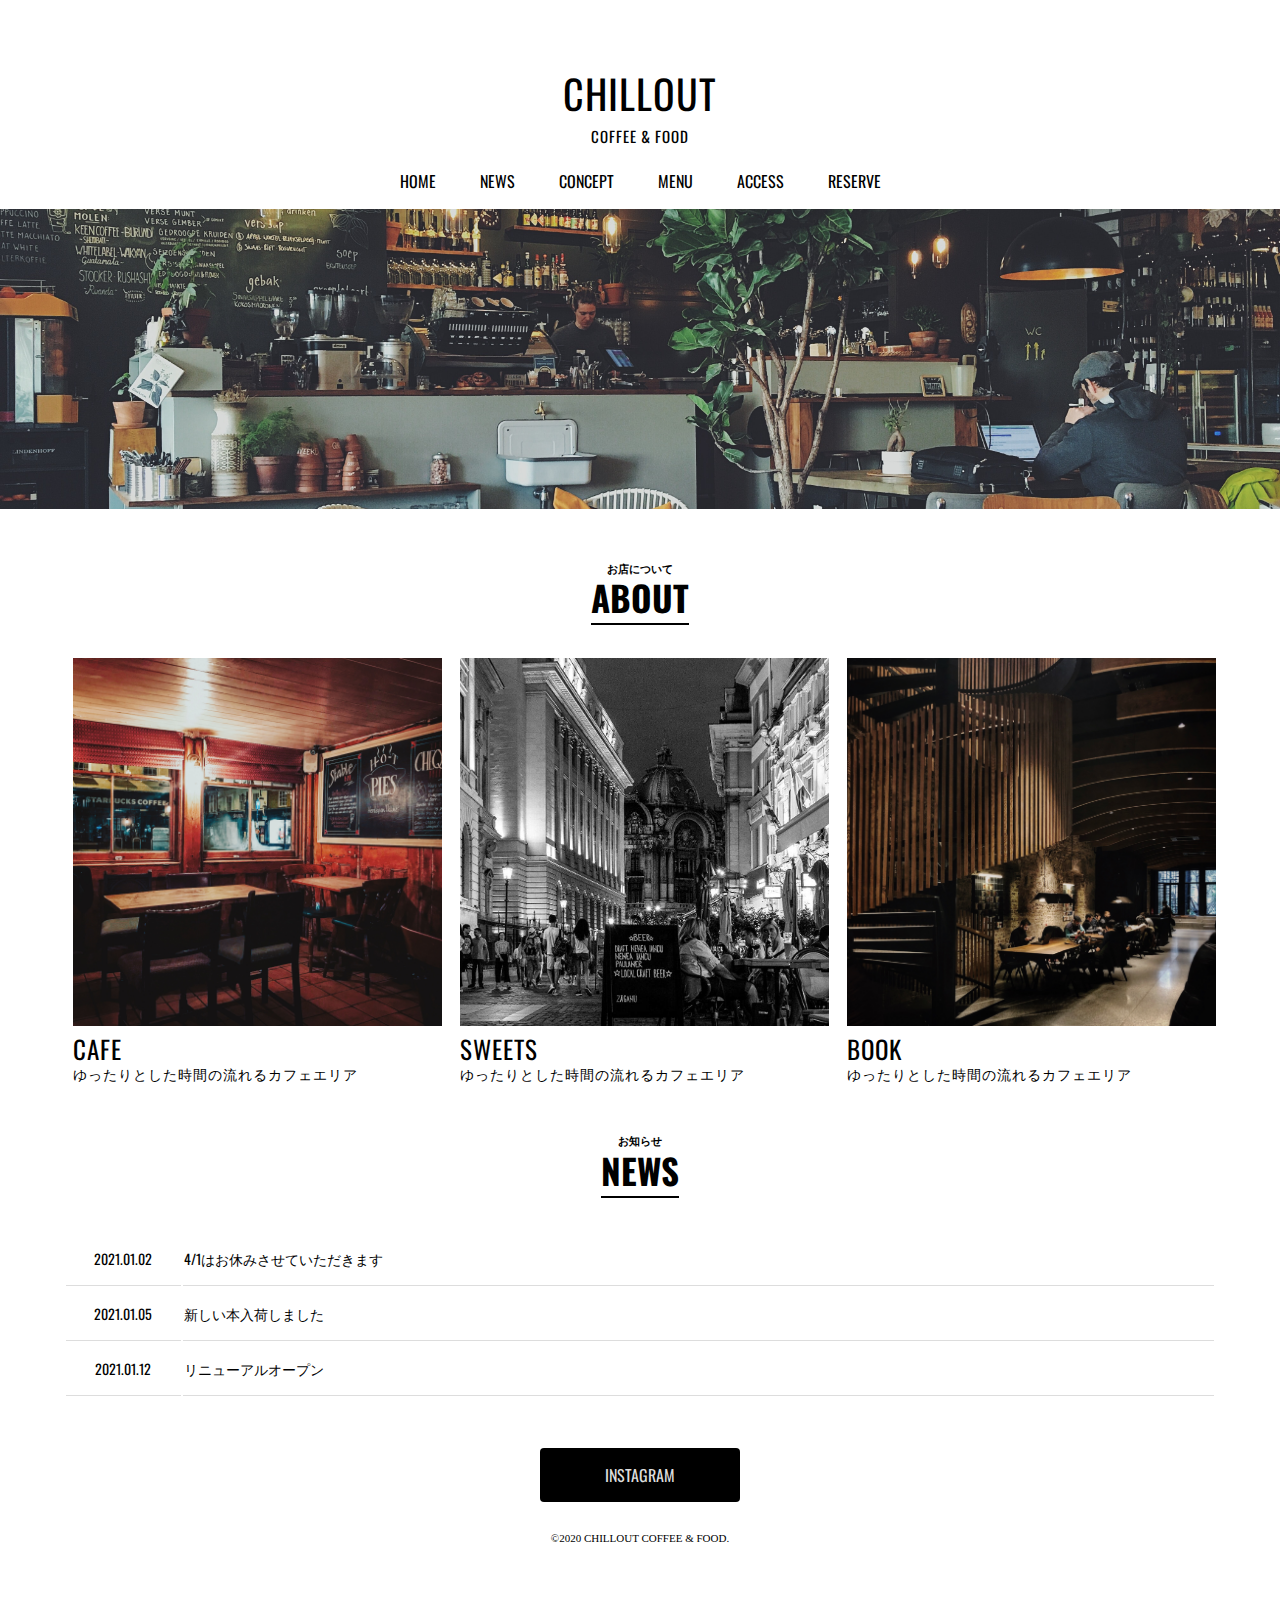
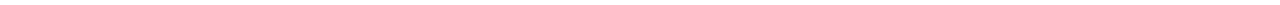
<file: index.html>
<!DOCTYPE html>
<html lang="ja">
<head>
    <meta charset="UTF-8">
    <meta name="viewport" content="width=device-width, initial-scale=1.0">
    <link rel="stylesheet" type="text/css" href="css/format.css">
    <link rel="preconnect" href="https://fonts.gstatic.com">
    <link href="https://fonts.googleapis.com/css2?family=Oswald:wght@200;400&display=swap" rel="stylesheet">
    <title>Chillout coffee</title>
</head>
<body>
    <h1>CHILLOUT<br><span>COFFEE & FOOD</span></h1>

    <ul class="globalNavi">
        <li><a href="#main">HOME</a></li>
        <li><a href="#news">NEWS</a></li>
        <li><a href="#about">CONCEPT</a></li>
        <li><a href="#news">MENU</a></li>
        <li><a href="#news">ACCESS</a></li>
        <li><a href="#news">RESERVE</a></li>
    </ul>

    <div id="main" class="mainSection">
        <img src="images/main.jpg" alt="">
    </div>

    <div id="about" class="aboutSection">
        <h2 class="hStyle">お店について<br><span>ABOUT</span></h2>
        <ul>
            <li>
                <img src="images/about01.jpg" alt="">
                <h3>CAFE</h3>
                <p>ゆったりとした時間の流れるカフェエリア</p>
            </li>
            <li>
                <img src="images/about02.jpg" alt="">
                <h3>SWEETS</h3>
                <p>ゆったりとした時間の流れるカフェエリア</p>
            </li>
            <li>
                <img src="images/about03.jpg" alt="">
                <h3>BOOK</h3>
                <p>ゆったりとした時間の流れるカフェエリア</p>
            </li>
        </ul>
    </div>

    <div id="news" class="newsSection">
        <h2 class="hStyle">お知らせ<br><span>NEWS</span></h2>
        <table>
            <tr>
                <th>2021.01.02</th>
                <td>4/1はお休みさせていただきます</td>
            </tr>
            <tr>
                <th>2021.01.05</th>
                <td>新しい本入荷しました</td>
            </tr>
            <tr>
                <th>2021.01.12</th>
                <td>リニューアルオープン</td>
            </tr>
        </table>
    </div>

    <div class="instagramBt">
        <a href="https://unsplash.com/s/photos/cafe?orientation=squarish">INSTAGRAM</a>
    </div>

    <div class="copyright">
        <p>©2020 CHILLOUT COFFEE & FOOD.</p>
    </div>

</body>
</html>
</file>
<file: css/format.css>
html{
    scroll-behavior: smooth;
}
body{
    margin: 0;
    padding-top: 50px;
    padding-bottom: 50px;
}
h1{
    text-align: center;
    font-family: 'Oswald', sans-serif;
    font-size: 40px;
    font-weight: normal;
    letter-spacing: 1px;
    line-height: 0.8;
}
h1 span{
    font-size: 15px;
}
.globalNavi{
    text-align:center;
}
.globalNavi li{
    display: inline-block;
    margin-right: 40px;
    font-family: 'Oswald', sans-serif;
    font-size: 16px;
}
.globalNavi li :last-child{
    margin-right: 0;
}
.globalNavi a{
    color: #000000;
    text-decoration: none;
}

.mainSection{
    /* width:90%;
    margin: 0 auto; */  /* コメント外すと余白設定 */
    margin-bottom: 50px;
}
.mainSection img{
    object-fit: cover;
    width:100%; 
    height: 300px;
}
.aboutSection,
.newsSection{
    width:90%;
    margin: 0 5%;
    margin-right: auto;
    margin-left: auto;
    margin-bottom: 50px;
}
.hStyle{
    text-align: center;
    font-size: 11px;
    margin-bottom: 40px;
    line-height:1.2;
}
.hStyle span{
    font-size: 35px;
    font-family: 'Oswald', sans-serif;
    border-bottom: 2px solid #000000;
}

.aboutSection ul{
    overflow: hidden;
    display: flex;
    padding: 0;
}
.aboutSection li{
    list-style: none;
    width: 32%;
    margin: 0 auto;
}
.aboutSection li:last-child{
    margin-right: 0;
}
.aboutSection img{
    width: 100%;
    object-fit: cover;
}
.aboutSection h3{
    font-size: 25px;
    font-family: 'Oswald', sans-serif;
    font-weight: normal;
    margin: 0;
    letter-spacing: 1px;
}
.aboutSection p { 
    font-size: 14px;
    margin: 0;
    letter-spacing: 1px;
}
.newsSection table{
    width: 100%;
}
.newsSection th{
    font-size: 14px;
    font-family: 'Oswald', sans-serif;
    font-weight: normal;
    border-bottom: 1px solid #dddddd;
    padding-top: 15px;
    padding-bottom: 15px;
    width: 10%;
}
.newsSection td{
    font-size: 14px;
    font-family: 'Oswald', sans-serif;
    font-weight: normal;
    border-bottom: 1px solid #dddddd;
    padding-top: 15px;
    padding-bottom: 15px;
    width: 90%;
}
.instagramBt{
    width: 200px;
    margin-left: auto;
    margin-right: auto;
    margin-bottom: 30px;
}
.instagramBt a{
    background-color: #000000;
    color: #dddddd;
    display: block;
    text-align: center;
    padding-top: 15px;
    padding-bottom: 15px;
    text-decoration: none;
    border-radius: 4px;
    font-family: 'Oswald', sans-serif;
    font-weight: normal;
}
.copyright{
    text-align: center;
    font-size: 11px;
}
</file>
